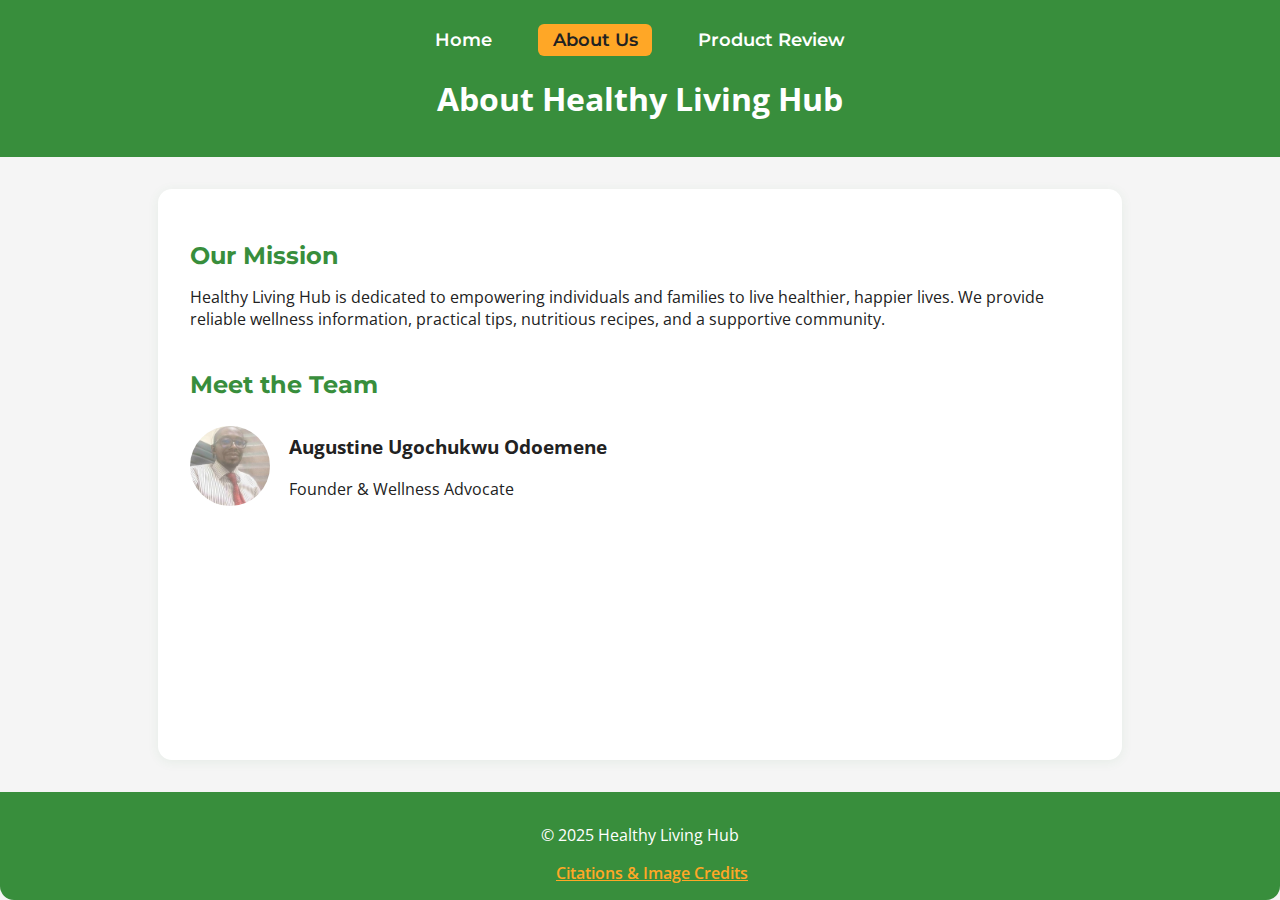
<file: about.html>
<!DOCTYPE html>
<html lang="en">

<head>
    <meta charset="UTF-8">
    <meta name="viewport" content="width=device-width, initial-scale=1.0">
    <title>About Us | Healthy Living Hub</title>
    <meta name="author" content="Augustine Ugochukwu">
    <meta http-equiv="X-UA-Compatible" content="IE=edge">
    <meta name="description" content="Your gateway to a healthier lifestyle. Tips, recipes, and wellness resources.">
    <link rel="stylesheet" href="styles/own.css">
    <script defer src="scripts/own.js"></script>
</head>

<body>
    <header>
        <nav>
            <a href="own.html">Home</a>
            <a href="about.html" aria-current="page">About Us</a>
            <a href="form.html">Product Review</a>
        </nav>
        <h1>About Healthy Living Hub</h1>
    </header>
    <main>
        <section>
            <h2>Our Mission</h2>
            <p>
                Healthy Living Hub is dedicated to empowering individuals and families to live healthier, happier lives.
                We provide reliable wellness information, practical tips, nutritious recipes, and a supportive
                community.
            </p>
        </section>
        <section>
            <h2>Meet the Team</h2>
            <div class="team">
                <img src="images/resize-profile.jpg" alt="Team member" loading="lazy">
                <div>
                    <h3>Augustine Ugochukwu Odoemene</h3>
                    <p>Founder & Wellness Advocate</p>
                </div>
            </div>
        </section>
    </main>
    <footer>
        <p>&copy; 2025 Healthy Living Hub</p>
        <a href="citation.html">Citations & Image Credits</a>
    </footer>
</body>

</html>
</file>
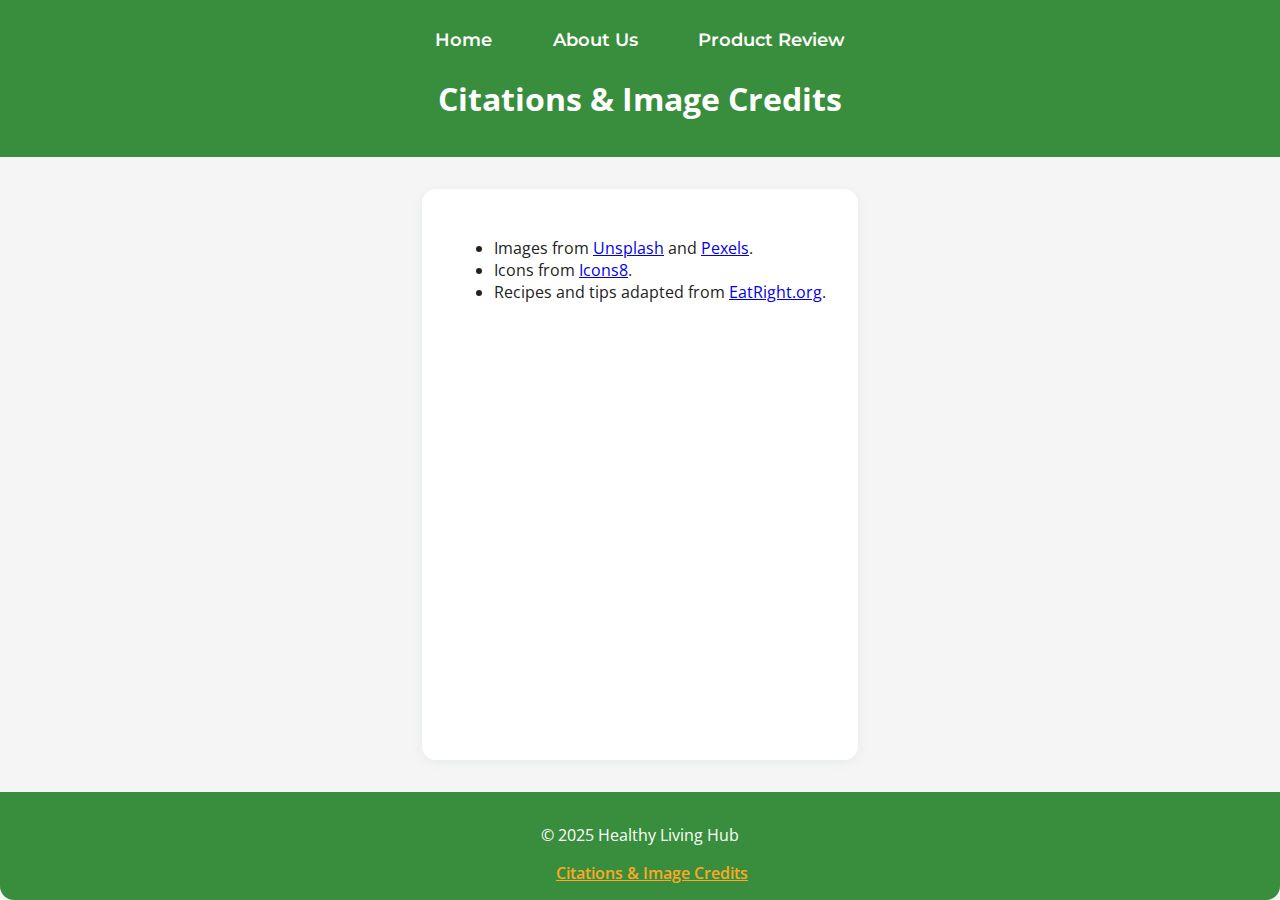
<file: citation.html>
<!DOCTYPE html>
<html lang="en">

<head>
    <meta charset="UTF-8">
    <meta name="viewport" content="width=device-width, initial-scale=1.0">
    <title>Citations | Healthy Living Hub</title>
    <meta name="author" content="Augustine Ugochukwu">
    <meta http-equiv="X-UA-Compatible" content="IE=edge">
    <meta name="description" content="Your gateway to a healthier lifestyle. Tips, recipes, and wellness resources.">
    <link rel="stylesheet" href="styles/own.css">
</head>

<body>
    <header>
        <nav>
            <a href="own.html">Home</a>
            <a href="about.html">About Us</a>
            <a href="form.html">Product Review</a>
        </nav>
        <h1>Citations & Image Credits</h1>
    </header>
    <main>
        <ul>
            <li>Images from <a
                    href="https://unsplash.com/photos/sparkling-gold-glitter-covers-a-textured-surface-J8G1W0A4Cx4"
                    target="_blank">Unsplash</a> and <a href="https://www.pexels.com/" target="_blank">Pexels</a>.</li>
            <li>Icons from <a href="https://icons8.com/" target="_blank">Icons8</a>.</li>
            <li>Recipes and tips adapted from <a href="https://www.eatright.org/" target="_blank">EatRight.org</a>.</li>
        </ul>
    </main>
    <footer>
        <p>&copy; 2025 Healthy Living Hub</p>
        <a href="citation.html">Citations & Image Credits</a>
    </footer>
</body>

</html>
</file>
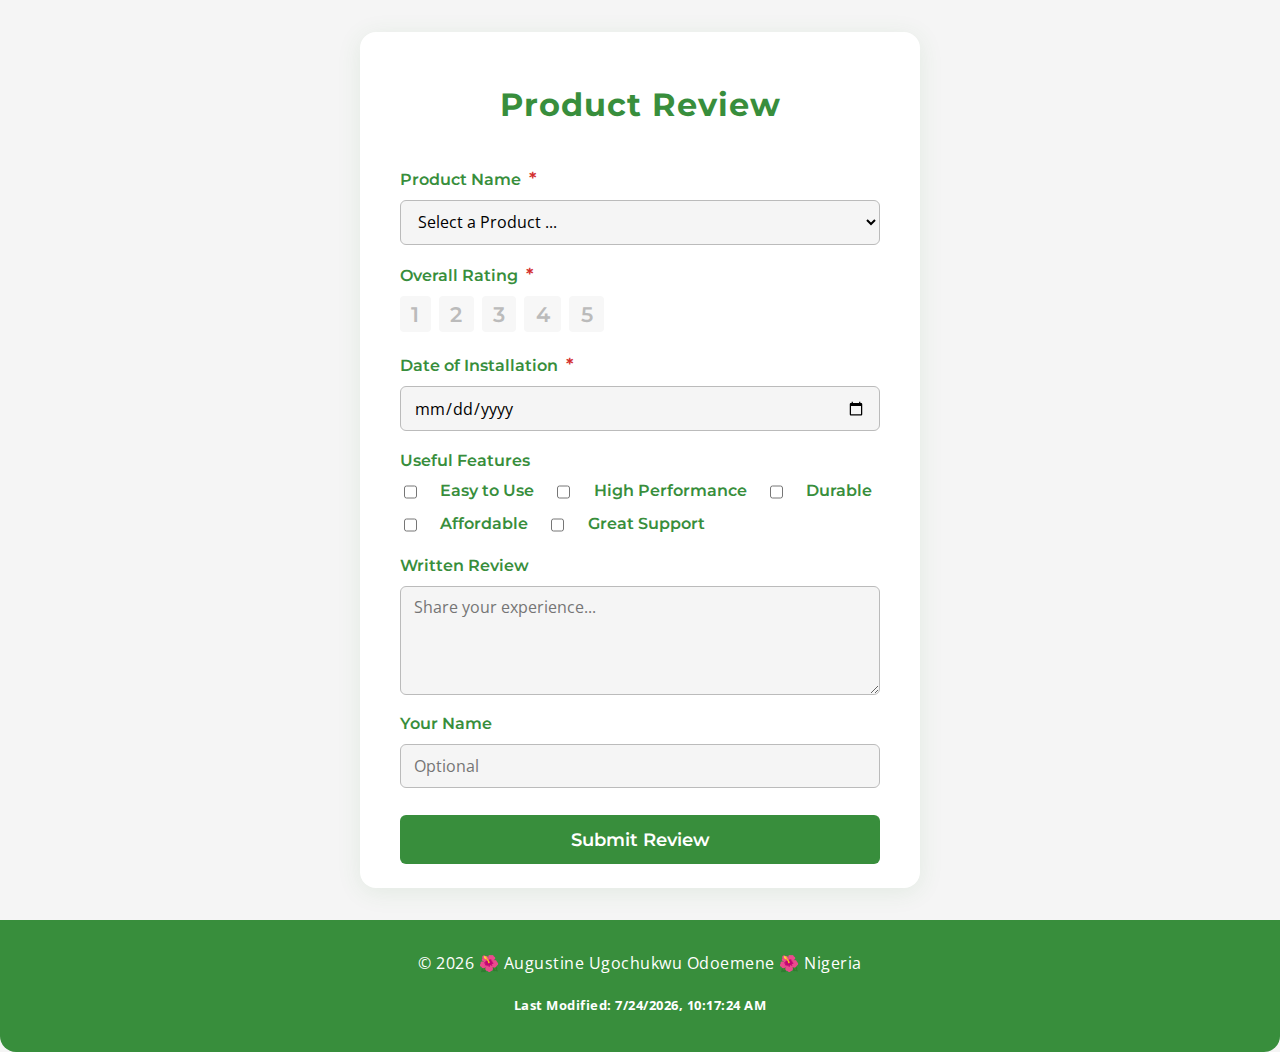
<file: form.html>
<!DOCTYPE html>
<html lang="en">

<head>
    <meta charset="UTF-8">
    <meta name="viewport" content="width=device-width, initial-scale=1.0">
    <title>Product Review | Healthy Living Hub</title>
    <meta name="author" content="Augustine Ugochukwu">
    <meta http-equiv="X-UA-Compatible" content="IE=edge">
    <meta name="description"
        content="Submit your product review for the Healthy Living Hub. Share your experience and help others make informed decisions.">
    <link rel="stylesheet" href="styles/form.css">
    <script defer src="scripts/form.js"></script>
</head>

<body>
    <main>
        <form id="reviewForm" method="get" action="review.html" autocomplete="on">
            <h1>Product Review</h1>
            <div class="form-group">
                <label for="productName">Product Name <span class="required">*</span></label>
                <select id="productName" name="productName" required>
                    <option value="" disabled selected>Select a Product ...</option>
                    <!-- Options populated by JS -->
                </select>
            </div>
            <div class="form-group">
                <label>Overall Rating <span class="required">*</span></label>
                <div class="rating-group">
                    <input type="radio" id="rating1" name="overallRating" value="1" required>
                    <label for="rating1" title="1 star">1</label>
                    <input type="radio" id="rating2" name="overallRating" value="2">
                    <label for="rating2" title="2 stars">2</label>
                    <input type="radio" id="rating3" name="overallRating" value="3">
                    <label for="rating3" title="3 stars">3</label>
                    <input type="radio" id="rating4" name="overallRating" value="4">
                    <label for="rating4" title="4 stars">4</label>
                    <input type="radio" id="rating5" name="overallRating" value="5">
                    <label for="rating5" title="5 stars">5</label>
                </div>
            </div>
            <div class="form-group">
                <label for="installDate">Date of Installation <span class="required">*</span></label>
                <input type="date" id="installDate" name="installDate" required>
            </div>
            <div class="form-group">
                <label>Useful Features</label>
                <div class="checkbox-group">
                    <input type="checkbox" id="feature1" name="features" value="Easy to Use">
                    <label for="feature1">Easy to Use</label>
                    <input type="checkbox" id="feature2" name="features" value="High Performance">
                    <label for="feature2">High Performance</label>
                    <input type="checkbox" id="feature3" name="features" value="Durable">
                    <label for="feature3">Durable</label>
                    <input type="checkbox" id="feature4" name="features" value="Affordable">
                    <label for="feature4">Affordable</label>
                    <input type="checkbox" id="feature5" name="features" value="Great Support">
                    <label for="feature5">Great Support</label>
                </div>
            </div>
            <div class="form-group">
                <label for="writtenReview">Written Review</label>
                <textarea id="writtenReview" name="writtenReview" rows="4"
                    placeholder="Share your experience..."></textarea>
            </div>
            <div class="form-group">
                <label for="userName">Your Name</label>
                <input type="text" id="userName" name="userName" maxlength="50" placeholder="Optional">
            </div>
            <div class="form-group">
                <input type="submit" value="Submit Review">
            </div>
        </form>
    </main>
    <footer class="footer">
        <p></p>
        <h5></h5>
    </footer>
</body>

</html>
</file>
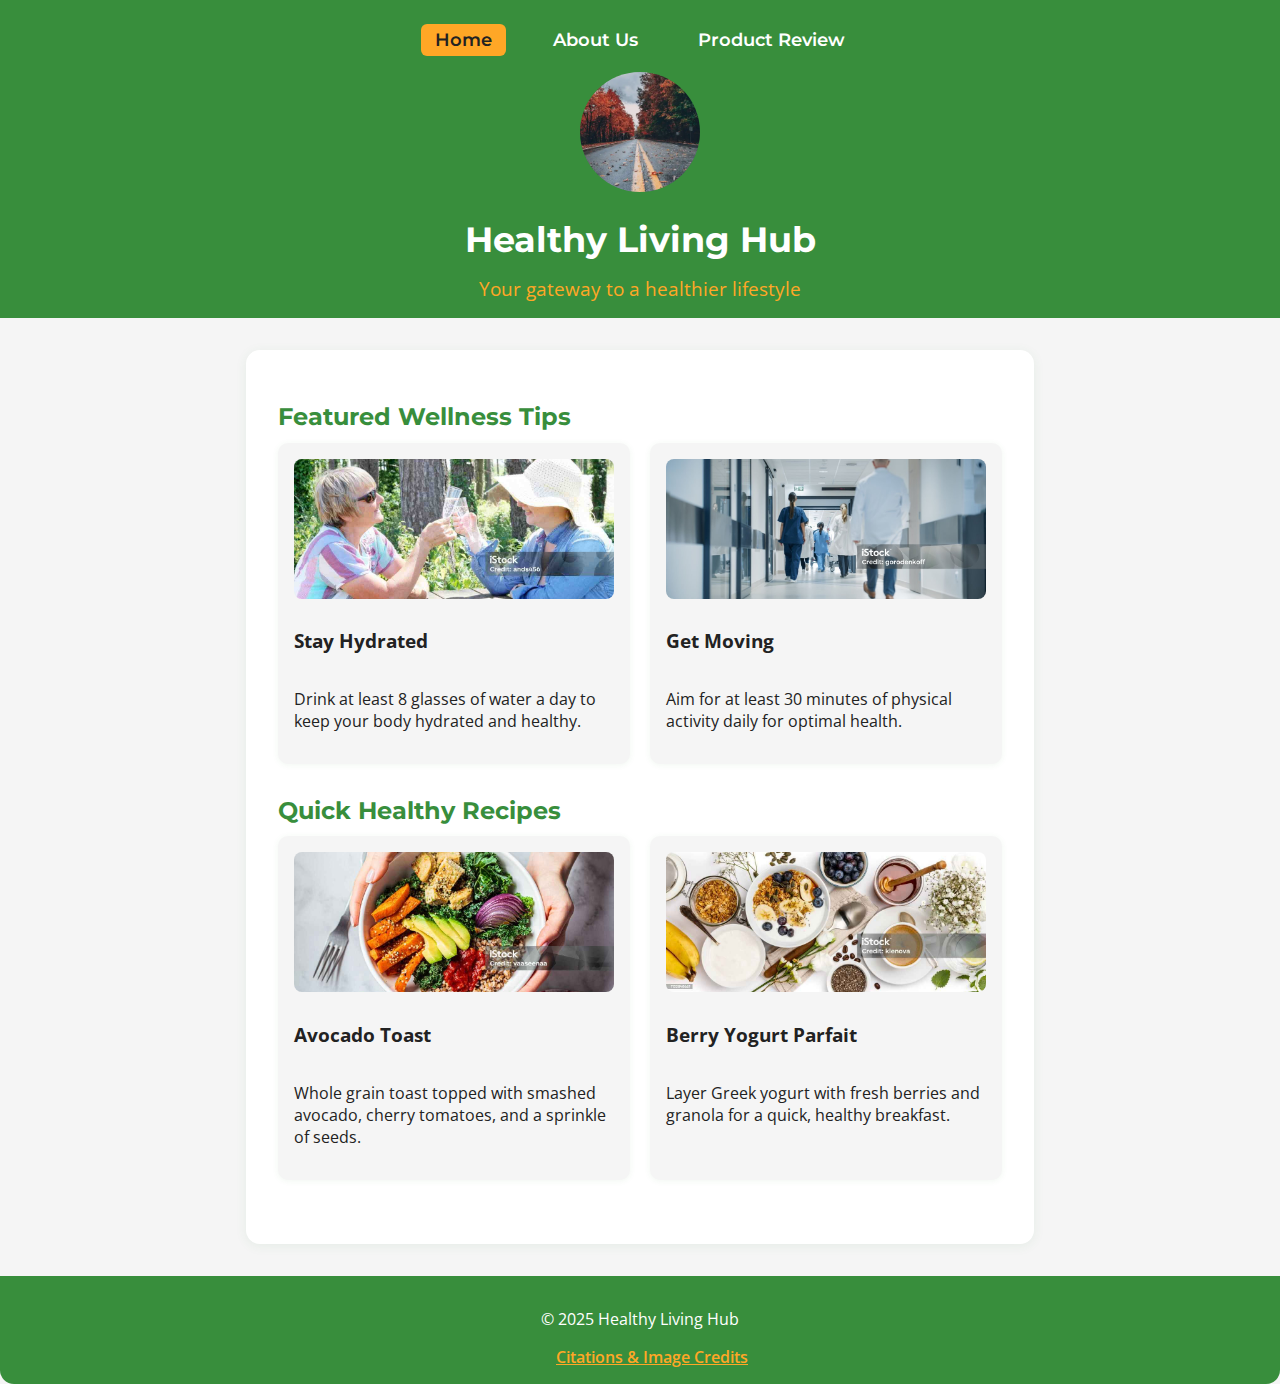
<file: own.html>
<!DOCTYPE html>
<html lang="en">

<head>
    <meta charset="UTF-8">
    <meta name="viewport" content="width=device-width, initial-scale=1.0">
    <title>Healthy Living Hub</title>
    <meta name="author" content="Augustine Ugochukwu">
    <meta http-equiv="X-UA-Compatible" content="IE=edge">
    <meta name="description" content="Your gateway to a healthier lifestyle. Tips, recipes, and wellness resources.">
    <link rel="stylesheet" href="styles/own.css">
    <script defer src="scripts/own.js"></script>
</head>

<body>
    <header>
        <nav>
            <a href="index.html" aria-current="page">Home</a>
            <a href="about.html">About Us</a>
            <a href="form.html">Product Review</a>
        </nav>
        <div class="hero">
            <img src="images/final_img1.webp" alt="Healthy food" loading="lazy">
            <h1>Healthy Living Hub</h1>
            <p>Your gateway to a healthier lifestyle</p>
        </div>
    </header>
    <main>
        <section class="featured">
            <h2>Featured Wellness Tips</h2>
            <div id="tips-container"></div>
        </section>
        <section class="recipes">
            <h2>Quick Healthy Recipes</h2>
            <div id="recipes-container"></div>
        </section>
    </main>
    <footer>
        <p>&copy; 2025 Healthy Living Hub</p>
        <a href="citation.html">Citations & Image Credits</a>
    </footer>
</body>

</html>
</file>
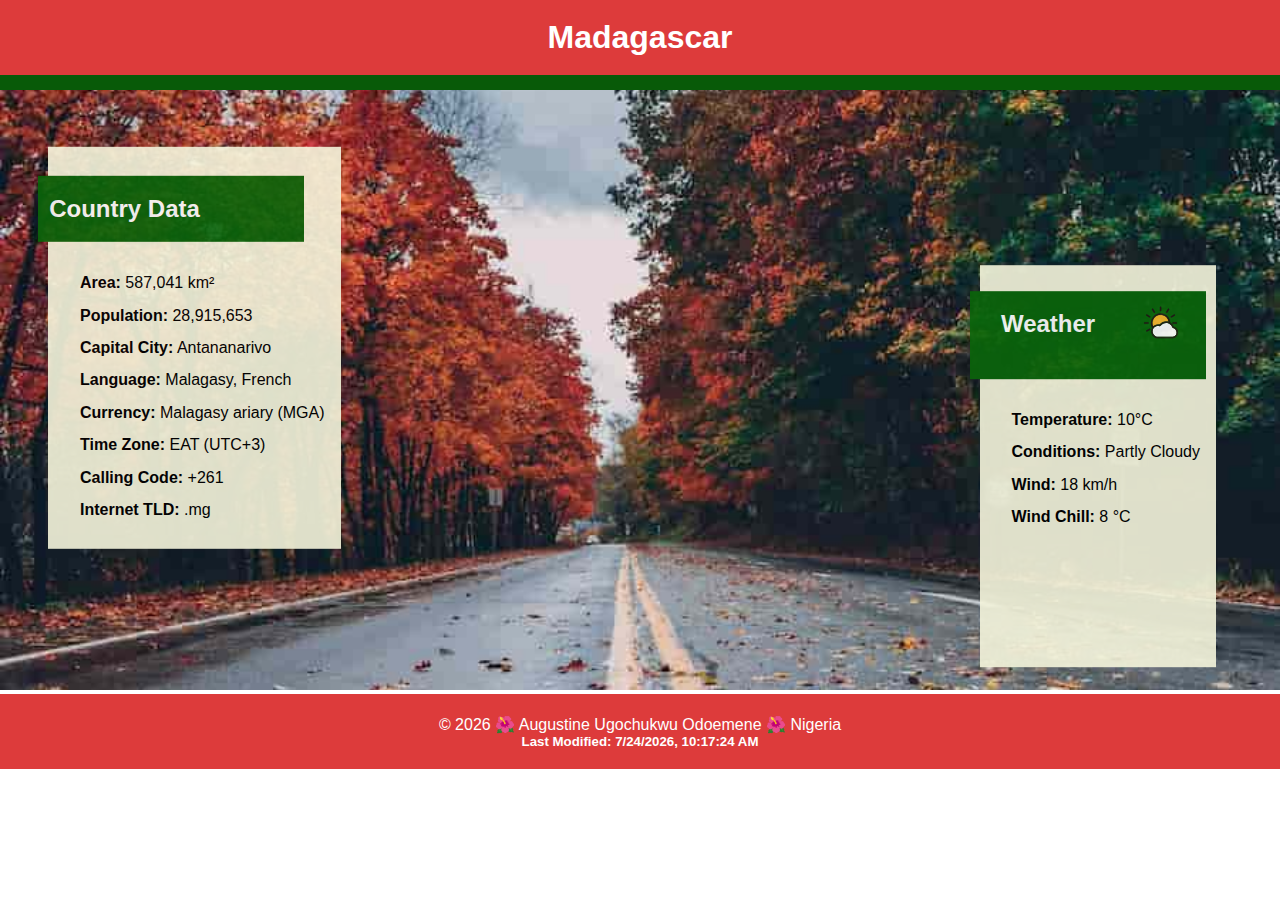
<file: place.html>
<!doctype html>
<html lang="en-US">

<head>
    <meta charset="utf-8">
    <meta name="viewport" content="width=device-width, initial-scale=1">
    <title>Madagascar - Country Information</title>
    <meta name="author" content="Augustine Ugochukwu">
    <meta http-equiv="X-UA-Compatible" content="IE=edge">
    <meta name="description"
        content="This is a Temple Album page for WDD 131 - Dynamic Web Fundamental course created by Augustine Ugochukwu Odoemene">
    <link
        href="https://fonts.googleapis.com/css2?family=Montserrat:wght@400;700&family=Roboto:wght@400;500&display=swap"
        rel="stylesheet">
    <link href="styles/place.css" rel="stylesheet">
    <script defer src="scripts/place.js"></script>
</head>

<body>
    <header class="header">
        <h1>Madagascar</h1>
    </header>
    <div class="green"></div>
    <main>
        <section class="hero-section">
            <picture>
                <source srcset="images/for_small_size.webp" media="min-width: 900px">
                <source srcset="images/for_small_size.webp" media="min-width: 550px">
                <img src="images/final_img3.webp" alt="Responsive Temple" class="hero-img">
            </picture>
            <!-- <img src="images/hero_img.webp" alt="Madagascar landscape" class="hero-img"></img> -->
        </section>
        <section class="info-section">
            <div class="country-data">
                <div class="country-data-0">
                    <h2>Country Data</h2>
                </div>
                <div class="country-data-0-1">
                    <ul>
                        <li><strong>Area:</strong> <span id="area">587,041 km²</span></li>
                        <li><strong>Population:</strong> <span id="population">28,915,653</span></li>
                        <li><strong>Capital City:</strong> <span id="capital">Antananarivo</span></li>
                        <li><strong>Language:</strong> <span id="language">Malagasy, French</span></li>
                        <li><strong>Currency:</strong> <span id="currency">Malagasy ariary (MGA)</span></li>
                        <li><strong>Time Zone:</strong> <span id="timezone">EAT (UTC+3)</span></li>
                        <li><strong>Calling Code:</strong> <span id="calling-code">+261</span></li>
                        <li><strong>Internet TLD:</strong> <span id="tld">.mg</span></li>
                    </ul>
                </div>
            </div>
            <div class="weather-data">
                <div class="country-data-1">
                    <h2>Weather</h2>
                    <img src="images/weather.svg" alt="Weather icon" class="weather-icon"></img>
                </div>
                <div class="weather-details">
                    <ul class="weather-details-0">
                        <li><strong>Temperature:</strong> <span id="conditions">10°C</span></li>
                        <li><strong>Conditions:</strong> <span id="conditions">Partly Cloudy</span></li>
                        <li><strong>Wind:</strong> <span id="wind">18</span> km/h</li>
                        <li><strong>Wind Chill:</strong> <span id="windchill"></span></li>
                    </ul>
                </div>
            </div>
        </section>
    </main>
    <footer class="footer">
        <p></p>
        <h5></h5>
    </footer>
</body>

</html>
</file>
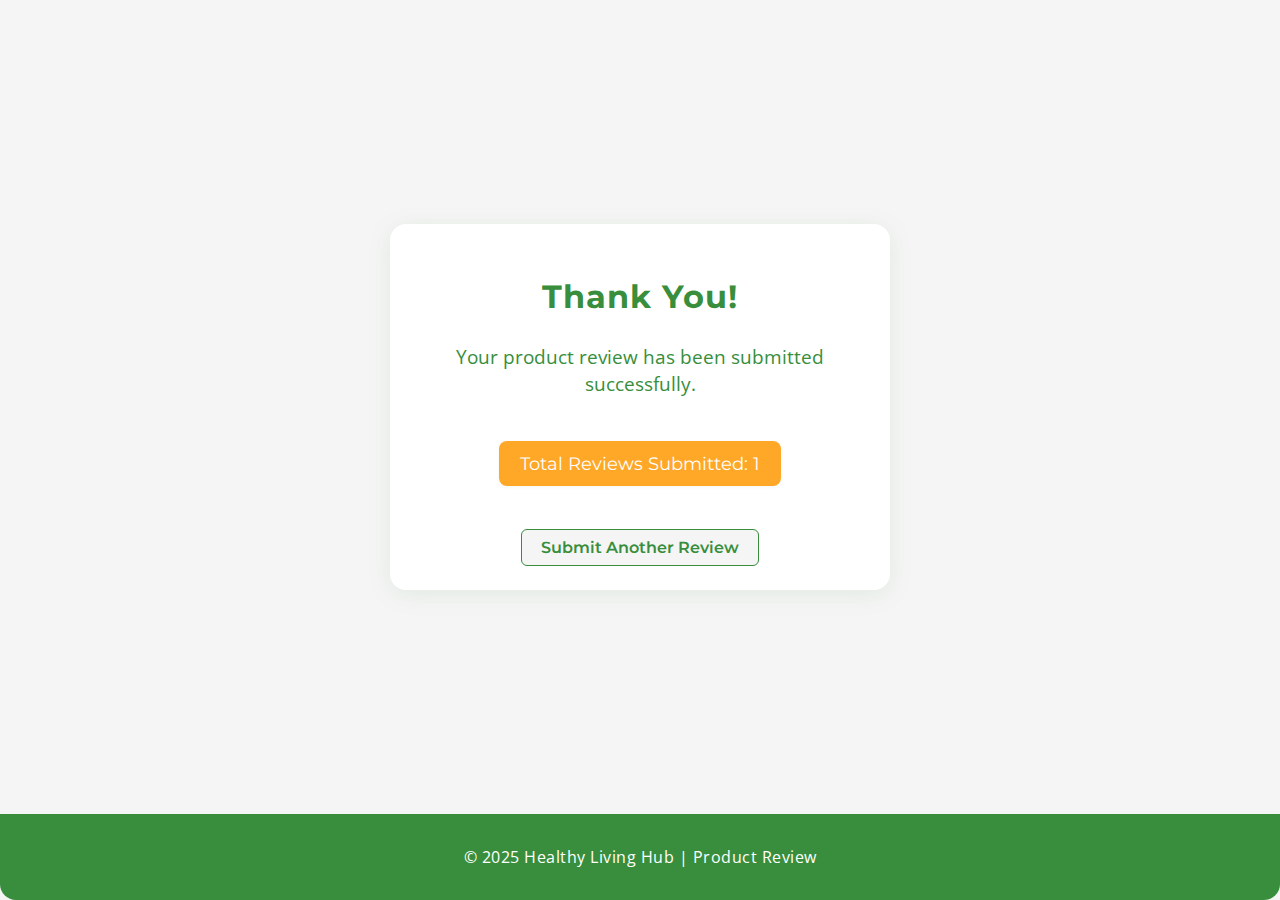
<file: review.html>
<!DOCTYPE html>
<html lang="en">

<head>
    <meta charset="UTF-8">
    <meta name="viewport" content="width=device-width, initial-scale=1.0">
    <meta http-equiv="X-UA-Compatible" content="IE=edge">
    <title>Review Submitted | Healthy Living Hub</title>
    <meta name="author" content="Augustine Ugochukwu">
    <meta name="description"
        content="Thank you for submitting your product review. Your feedback helps us improve our products and services.">
    <link rel="stylesheet" href="styles/review.css">
    <script>
        // Increment review counter on page load
        document.addEventListener('DOMContentLoaded', function () {
            let count = Number(localStorage.getItem('reviewCount')) || 0;
            count++;
            localStorage.setItem('reviewCount', count);
            document.getElementById('reviewCounter').textContent = count;
        });
    </script>
</head>

<body>
    <main>
        <div class="confirmation-container">
            <h1>Thank You!</h1>
            <div class="confirmation-message">
                Your product review has been submitted successfully.
            </div>
            <div class="counter">
                Total Reviews Submitted: <span id="reviewCounter">0</span>
            </div>
            <a href="form.html" class="back-link">Submit Another Review</a>
        </div>
    </main>
    <footer>
        <p>&copy; 2025 Healthy Living Hub | Product Review</p>
    </footer>
</body>

</html>
</file>
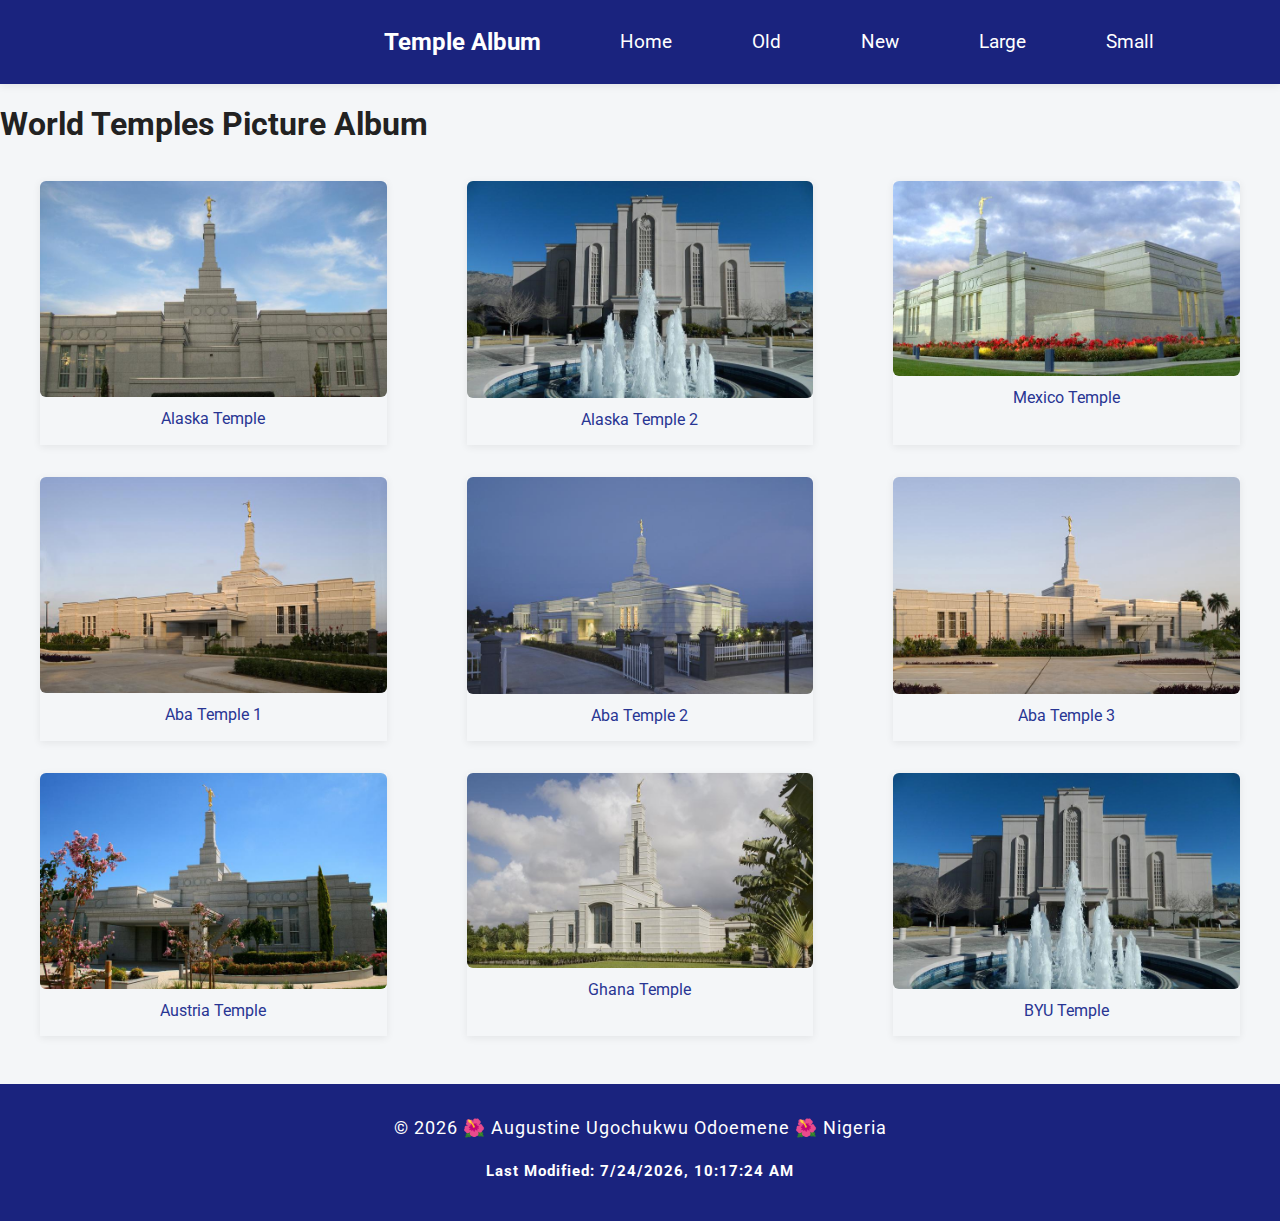
<file: temples.html>
<!DOCTYPE html>
<html lang="en">

<head>
    <meta charset="UTF-8">
    <meta name="viewport" content="width=device-width, initial-scale=1.0">
    <title>Temple Album</title>
    <meta name="author" content="Augustine Ugochukwu">
    <meta http-equiv="X-UA-Compatible" content="IE=edge">
    <meta name="description"
        content="This is a Temple Album page for WDD 131 - Dynamic Web Fundamental course created by Augustine Ugochukwu Odoemene">
    <link
        href="https://fonts.googleapis.com/css2?family=Montserrat:wght@400;700&family=Roboto:wght@400;500&display=swap"
        rel="stylesheet">
    <link rel="stylesheet" href="styles/temples.css">
    <link rel="stylesheet" href="styles/temples-large.css" media="screen and (min-width: 900px)">
    <script defer src="scripts/temples.js"></script>
</head>

<body>
    <header>
        <div class="header-content">
            <h2 class="site-title">Temple Album</h2>
            <button id="hamburger" aria-label="Open navigation menu">
                <span class="hamburger-icon">&#9776;</span>
            </button>
            <nav id="main-nav" class="nav">
                <ul>
                    <li><a href="#">Home</a></li>
                    <li><a href="#">Old</a></li>
                    <li><a href="#">New</a></li>
                    <li><a href="#">Large</a></li>
                    <li><a href="#">Small</a></li>
                </ul>
                <button id="close-nav" aria-label="Close navigation menu" class="close-nav">&times;</button>
            </nav>
        </div>
    </header>
    <main>
        <h1>World Temples Picture Album</h1>
        <section class="album-grid">
            <figure>
                <img src="images/temple-Alaska.jpg" alt="Alaska Temple">
                <figcaption>Alaska Temple</figcaption>
            </figure>
            <figure>
                <img src="images/temple-Alaska-2.jpg" alt="Alaska Temple 2">
                <figcaption>Alaska Temple 2</figcaption>
            </figure>
            <figure>
                <img src="images/temple-Mexico.jpg" alt="Mexico Temple">
                <figcaption>Mexico Temple</figcaption>
            </figure>
            <figure>
                <img src="images/temtle-aba-1.jpg" alt="Aba Temple 1">
                <figcaption>Aba Temple 1</figcaption>
            </figure>
            <figure>
                <img src="images/temtle-aba-2.jpg" alt="Aba Temple 2">
                <figcaption>Aba Temple 2</figcaption>
            </figure>
            <figure>
                <img src="images/temtle-aba-3.jpg" alt="Aba Temple 3">
                <figcaption>Aba Temple 3</figcaption>
            </figure>
            <figure>
                <img src="images/temtle-Austria-1.jpg" alt="Austria Temple">
                <figcaption>Austria Temple</figcaption>
            </figure>
            <figure>
                <img src="images/temtle-ghana-1.jpg" alt="Ghana Temple">
                <figcaption>Ghana Temple</figcaption>
            </figure>
            <figure>
                <img src="images/temple-Alaska-2.jpg" alt="BYU Temple">
                <figcaption>BYU Temple</figcaption>
            </figure>
        </section>
    </main>
    <footer class="footer">
        <p></p>
        <h5></h5>
    </footer>
</body>

</html>
</file>
<file: styles/own.css>
@import url('https://fonts.googleapis.com/css2?family=Montserrat:wght@600&family=Open+Sans:wght@400;600&display=swap');

:root {
    --primary: #388E3C;
    --secondary: #F5F5F5;
    --accent: #FFA726;
    --heading-font: 'Montserrat', Arial, sans-serif;
    --body-font: 'Open Sans', Arial, sans-serif;
}

body {
    font-family: var(--body-font);
    background: var(--secondary);
    color: #222;
    margin: 0;
    min-height: 100vh;
    display: flex;
    flex-direction: column;
}

header {
    background: var(--primary);
    color: #fff;
    padding: 1.5rem 1rem 1rem 1rem;
    text-align: center;
}

nav {
    display: flex;
    justify-content: center;
    gap: 2rem;
    margin-bottom: 1rem;
}

nav a {
    color: #fff;
    text-decoration: none;
    font-family: var(--heading-font);
    font-weight: 600;
    font-size: 1.1rem;
    padding: 0.3em 0.8em;
    border-radius: 6px;
    transition: background 0.2s, color 0.2s;
}

nav a[aria-current="page"],
nav a:hover,
nav a:focus {
    background: var(--accent);
    color: #222;
}

.hero {
    display: flex;
    flex-direction: column;
    align-items: center;
    gap: 0.7rem;
}

.hero img {
    width: 120px;
    height: 120px;
    border-radius: 50%;
    object-fit: cover;
    margin-bottom: 0.5rem;
}

.hero h1 {
    font-family: var(--heading-font);
    font-size: 2.2rem;
    margin: 0.2em 0 0.1em 0;
    color: #fff;
}

.hero p {
    font-size: 1.2rem;
    color: var(--accent);
    margin: 0;
}

main {
    flex: 1;
    max-width: 900px;
    margin: 2rem auto;
    background: #fff;
    border-radius: 14px;
    box-shadow: 0 2px 12px rgba(56, 142, 60, 0.08);
    padding: 2rem;
}

section {
    margin-bottom: 2.5rem;
}

h2 {
    font-family: var(--heading-font);
    color: var(--primary);
    margin-bottom: 0.7rem;
    font-size: 1.5rem;
}

.featured,
.recipes {
    margin-bottom: 2rem;
}

#tips-container,
#recipes-container {
    display: flex;
    flex-wrap: wrap;
    gap: 1.2rem;
}

.tip-card,
.recipe-card {
    background: var(--secondary);
    border-radius: 10px;
    box-shadow: 0 1px 6px rgba(56, 142, 60, 0.07);
    padding: 1rem;
    flex: 1 1 220px;
    min-width: 220px;
    max-width: 320px;
    display: flex;
    flex-direction: column;
    align-items: flex-start;
}

.tip-card img,
.recipe-card img {
    width: 100%;
    border-radius: 8px;
    margin-bottom: 0.7rem;
    object-fit: cover;
    max-height: 140px;
}

.team {
    display: flex;
    align-items: center;
    gap: 1.2rem;
    margin-top: 1rem;
}

.team img {
    width: 80px;
    height: 80px;
    border-radius: 50%;
    object-fit: cover;
}

footer {
    background: var(--primary);
    color: #fff;
    text-align: center;
    padding: 1rem 0;
    font-size: 1rem;
    margin-top: auto;
    border-radius: 0 0 14px 14px;
}

footer a {
    color: var(--accent);
    margin-left: 1.5rem;
    text-decoration: underline;
    font-weight: 600;
}

@media (max-width: 700px) {
    main {
        padding: 1rem;
        margin: 1rem;
    }

    .hero img {
        width: 80px;
        height: 80px;
    }

    .team {
        flex-direction: column;
        align-items: flex-start;
    }

    #tips-container,
    #recipes-container {
        flex-direction: column;
        gap: 0.7rem;
    }
}
</file>
<file: styles/form.css>
@import url('https://fonts.googleapis.com/css2?family=Montserrat:wght@600&family=Open+Sans:wght@400;600&display=swap');

:root {
    --primary: #388E3C;
    --secondary: #F5F5F5;
    --accent: #FFA726;
    --danger: #d32f2f;
    --heading-font: 'Montserrat', Arial, sans-serif;
    --body-font: 'Open Sans', Arial, sans-serif;
}

body {
    font-family: var(--body-font);
    background: var(--secondary);
    margin: 0;
    color: #222;
    min-height: 100vh;
    display: flex;
    flex-direction: column;
}

main {
    flex: 1;
    display: flex;
    align-items: center;
    justify-content: center;
    padding: 2rem 1rem;
}

form {
    background: #fff;
    border-radius: 16px;
    box-shadow: 0 4px 24px rgba(56, 142, 60, 0.10);
    max-width: 480px;
    width: 100%;
    padding: 2rem 2.5rem 1.5rem 2.5rem;
    display: flex;
    flex-direction: column;
    gap: 1.2rem;
}

h1 {
    font-family: var(--heading-font);
    color: var(--primary);
    text-align: center;
    margin-bottom: 1.5rem;
    font-size: 2rem;
    letter-spacing: 1px;
}

.form-group {
    display: flex;
    flex-direction: column;
    gap: 0.5rem;
}

label {
    font-weight: 600;
    color: var(--primary);
    font-family: var(--heading-font);
    margin-bottom: 0.2rem;
}

.required {
    color: var(--danger);
    font-size: 1.1em;
    margin-left: 0.2em;
}

select,
input[type="date"],
input[type="text"],
textarea {
    font-family: var(--body-font);
    font-size: 1rem;
    padding: 0.6em 0.8em;
    border: 1px solid #bbb;
    border-radius: 6px;
    background: var(--secondary);
    transition: border 0.2s;
}

select:focus,
input[type="date"]:focus,
input[type="text"]:focus,
textarea:focus {
    border: 1.5px solid var(--primary);
    outline: none;
}

.rating-group {
    display: flex;
    gap: 0.5rem;
    align-items: center;
}

.rating-group input[type="radio"] {
    display: none;
}

.rating-group label {
    color: #bbb;
    font-size: 1.3rem;
    cursor: pointer;
    padding: 0.2em 0.5em;
    border-radius: 4px;
    background: #f7f7f7;
    transition: background 0.2s, color 0.2s;
    border: 1px solid transparent;
}

.rating-group input[type="radio"]:checked+label,
.rating-group label:hover,
.rating-group label:focus {
    color: var(--accent);
    background: #fffbe7;
    border: 1px solid var(--accent);
}

.checkbox-group {
    display: flex;
    flex-wrap: wrap;
    gap: 0.7rem 1.2rem;
}

.checkbox-group input[type="checkbox"] {
    accent-color: var(--primary);
    margin-right: 0.3em;
}

textarea {
    resize: vertical;
    min-height: 80px;
    max-height: 200px;
}

input[type="submit"] {
    background: var(--primary);
    color: #fff;
    font-family: var(--heading-font);
    font-size: 1.1rem;
    font-weight: 600;
    border: none;
    border-radius: 6px;
    padding: 0.8em 0;
    cursor: pointer;
    margin-top: 0.5rem;
    transition: background 0.2s;
}

input[type="submit"]:hover,
input[type="submit"]:focus {
    background: var(--accent);
    color: #222;
}

footer {
    background: var(--primary);
    color: #fff;
    text-align: center;
    padding: 1rem 0;
    font-size: 1rem;
    letter-spacing: 0.5px;
    margin-top: auto;
    border-radius: 0 0 16px 16px;
}

/* Responsive Design */
@media (max-width: 600px) {
    form {
        padding: 1.2rem 0.7rem 1rem 0.7rem;
        max-width: 98vw;
    }

    h1 {
        font-size: 1.3rem;
    }

    main {
        padding: 0.5rem;
    }

    .checkbox-group {
        gap: 0.5rem 0.7rem;
    }
}
</file>
<file: styles/place.css>
* {
    margin: 0px;
    padding: 0px;
}

body {
    overflow-x: hidden;
    font-family: 'Franklin Gothic Medium', 'Arial Narrow', Arial, sans-serif;
}

.green {
    width: 100%;
    height: 15px;
    background-color: rgb(8, 90, 8);
}

main {
    width: 100%;
    height: auto;
    background-color: rgb(255, 255, 255);

}

.hero-section {
    width: auto;
    height: auto;
}

.hero-section picture {
    background-size: cover;
    background-position: center;
}

.hero-img {
    width: 100%;
    height: 600px;
    object-fit: cover;
    object-position: center;
}

/* .hero-section {
    width: 100%;
    height: calc(100vh - 90px);
    background-image: url('../images/hero_img.webp');
    background-size: cover;
    background-position: center;
} */

.info-section {
    width: 100%;
}

.country-data {
    display: flex;
    flex-direction: column;
    width: auto;
    background-color: beige;
    opacity: 0.9;
    padding-top: 1.8rem;
}

.country-data-0 h2 {
    color: white;
}

.country-data-0-1 {
    width: auto;
    height: auto;
    padding: 2rem 1rem 1rem 2rem;
}

.country-data-0-1 ul {
    list-style: none;
}

.country-data-0-1 ul li {
    margin-bottom: 0.9rem;
}

.weather-data {
    display: flex;
    flex-direction: column;
    width: auto;
    background-color: beige;
    height: auto;
    opacity: 0.9;
    padding-top: 1.6rem;
}

.country-data-1 h2 {
    color: white;
}

.country-data-1 img {
    width: 50px;
    height: 50px;
    transform: translateY(-0.8rem);
}

.weather-details {
    width: auto;
    height: auto;
    padding: 2rem 1rem 1rem 2rem;
}

.weather-details ul {
    list-style: none;
}

.weather-details ul li {
    margin-bottom: 0.9rem;
}

.footer {
    width: 100%;
    height: 75px;
    background-color: rgb(221, 59, 59);
    display: flex;
    flex-direction: column;
    align-items: center;
    justify-content: center;
    color: white;
}

@media (max-width:365px) {
    header {
        padding: 1rem 0.7rem 1rem 0.7rem;
    }
}

@media (max-width:617px) {

    header {
        height: 75px;
        width: 100%;
        display: flex;
        justify-content: center;
        align-items: center;
        background-color: rgb(221, 59, 59);
    }

    header h1 {
        color: white;
        /* text-align: center; */
        /* line-height: 5px; */
    }

    .country-data {
        text-align: center;
    }

    .weather-data {
        text-align: center;
    }

    .country-data-1 {
        display: flex;
        flex-direction: column;
        justify-content: center;
        align-items: center;
        gap: 0.7rem;
    }

    .country-data-1 h2 {
        color: black
    }

    .country-data-0 h2 {
        color: black;
    }

}

@media (min-width:617px) {

    header {
        height: 75px;
        width: 100%;
        background-color: rgb(221, 59, 59);
    }

    header h1 {
        color: white;
        text-align: center;
        line-height: 75px;
    }

    .info-section {
        width: 95%;
        display: flex;
        justify-content: space-between;
        margin: 0px auto;
        position: absolute;
        padding-left: 1.5rem;
        padding-right: 1.5rem;
        z-index: 9;
        transform: translateY(-30rem);
    }

    .country-data-1 {
        width: auto;
        background-color: rgb(10, 102, 10);
        height: auto;
        display: flex;
        justify-content: space-around;
        padding: 1.2rem 0rem 1.2rem 0.7rem;
        transform: translateX(-10px);
    }

    .country-data-0 {
        width: 87%;
        height: auto;
        transform: translateX(-10px);
        padding: 1.2rem 0rem 1.2rem 0.7rem;
        background-color: rgb(10, 102, 10);
    }

    .country-data {
        transform: translate(1.5rem, -4.2rem)
    }

    .weather-data {
        transform: translate(-1.5rem, 3.2rem);
    }
}
</file>
<file: styles/review.css>
@import url('https://fonts.googleapis.com/css2?family=Montserrat:wght@600&family=Open+Sans:wght@400;600&display=swap');

:root {
    --primary: #388E3C;
    --secondary: #F5F5F5;
    --accent: #FFA726;
    --heading-font: 'Montserrat', Arial, sans-serif;
    --body-font: 'Open Sans', Arial, sans-serif;
}

body {
    font-family: var(--body-font);
    background: var(--secondary);
    margin: 0;
    color: #222;
    min-height: 100vh;
    display: flex;
    flex-direction: column;
}

main {
    flex: 1;
    display: flex;
    align-items: center;
    justify-content: center;
    padding: 2rem 1rem;
}

.confirmation-container {
    background: #fff;
    border-radius: 16px;
    box-shadow: 0 4px 24px rgba(56, 142, 60, 0.10);
    max-width: 420px;
    width: 100%;
    padding: 2rem 2.5rem 1.5rem 2.5rem;
    display: flex;
    flex-direction: column;
    align-items: center;
    gap: 1.2rem;
}

h1 {
    font-family: var(--heading-font);
    color: var(--primary);
    text-align: center;
    margin-bottom: 0.5rem;
    font-size: 2rem;
    letter-spacing: 1px;
}

.confirmation-message {
    color: var(--primary);
    font-size: 1.2rem;
    text-align: center;
    margin-bottom: 0.5rem;
}

.counter {
    background: var(--accent);
    color: #fff;
    font-family: var(--heading-font);
    font-size: 1.1rem;
    padding: 0.7em 1.2em;
    border-radius: 8px;
    margin: 1rem 0;
    box-shadow: 0 1px 4px rgba(56, 142, 60, 0.07);
}

.back-link {
    display: inline-block;
    margin-top: 0.5rem;
    color: var(--primary);
    background: var(--secondary);
    border: 1px solid var(--primary);
    border-radius: 6px;
    padding: 0.5em 1.2em;
    font-family: var(--heading-font);
    font-weight: 600;
    text-decoration: none;
    transition: background 0.2s, color 0.2s;
}

.back-link:hover,
.back-link:focus {
    background: var(--primary);
    color: #fff;
}

footer {
    background: var(--primary);
    color: #fff;
    text-align: center;
    padding: 1rem 0;
    font-size: 1rem;
    letter-spacing: 0.5px;
    margin-top: auto;
    border-radius: 0 0 16px 16px;
}

/* Responsive Design */
@media (max-width: 600px) {
    .confirmation-container {
        padding: 1.2rem 0.7rem 1rem 0.7rem;
        max-width: 98vw;
    }

    h1 {
        font-size: 1.3rem;
    }

    main {
        padding: 0.5rem;
    }
}
</file>
<file: styles/temples.css>
/* Google Fonts */
body {
    font-family: 'Roboto', 'Montserrat', Arial, sans-serif;
    margin: 0;
    padding: 0;
    background: #f4f6f8;
    color: #222;
    overflow-x: hidden;
    width: 100%;
}

header {
    background: #1a237e;
    color: #fff;
    box-shadow: 0 2px 8px rgba(0, 0, 0, 0.08);
    padding: 0.5rem 1rem;
}

.logo {
    font-size: 1.5rem;
    font-weight: bold;
    letter-spacing: 2px;
}

nav {
    position: fixed;
    top: 0;
    left: 0;
    height: 100vh;
    width: 70vw;
    max-width: 300px;
    background: #283593;
    box-shadow: 2px 0 8px rgba(0, 0, 0, 0.08);
    transform: translateX(-100%);
    transition: transform 0.3s ease;
    z-index: 1000;
    display: flex;
    flex-direction: column;
    padding-top: 2rem;
}

nav.open {
    transform: translateX(0);
}

nav ul {
    list-style: none;
    padding: 0;
    margin: 0;
    display: flex;
    flex-direction: column;
    gap: 1.5rem;
    align-items: flex-start;
}

nav ul li a {
    color: #fff;
    text-decoration: none;
    font-size: 1.2rem;
    padding: 0.5rem 1.5rem;
    border-radius: 4px;
    transition: background 0.2s, color 0.2s;
}

nav ul li a:hover {
    background: #fff;
    color: #1a237e;
}

.hamburger {
    background: none;
    border: none;
    color: #fff;
    font-size: 2rem;
    cursor: pointer;
    display: block;
    z-index: 1100;
}

.close-nav {
    background: none;
    border: none;
    color: #fff;
    font-size: 2.5rem;
    position: absolute;
    top: 1rem;
    right: 1rem;
    cursor: pointer;
    display: block;
}

@media screen and (max-width: 699px) {
    .header-content {
    display: flex;
    align-items: center;
    justify-content: space-between;
    max-width: 1200px;
    margin: 0 auto;
}
    .album-main {
        width: 100%;
        display: flex;
        flex-direction: column;
        align-items: center;
    }

    .album-grid {
        display: grid;
        grid-template-columns: 1fr;
        gap: 0.5rem;
        width: 100%;
    }

    .album-grid img {
        max-width: 100%;
        height: auto;
        border-radius: 6px;
        margin-bottom: 0.5rem;
    }
}

@media (min-width: 700px) {
    nav {
        position: static;
        height: auto;
        width: auto;
        background: none;
        box-shadow: none;
        transform: none;
        flex-direction: row;
        padding-top: 0;
    }

    nav ul {
        flex-direction: row;
        gap: 2rem;
        align-items: center;
    }

    .hamburger,
    .close-nav {
        display: none;
    }

    .album-grid figure {
        /* background: #fff;
        border-radius: 8px;
        box-shadow: 0 2px 8px rgba(0, 0, 0, 0.07);
        overflow: hidden;
        margin: 0;
        display: flex;
        flex-direction: column;
        align-items: center;
        padding: 1rem 0.5rem; */
        box-shadow: 0 2px 8px rgba(0, 0, 0, 0.07);
    }
}


.album-main h1 {
    font-family: 'Montserrat', 'Roboto', Arial, sans-serif;
    font-size: 2rem;
    margin-bottom: 1.5rem;
    color: #1a237e;
    text-align: center;
}

.album-grid figcaption {
    font-size: 1rem;
    color: #283593;
    margin-top: 0.5rem;
    margin-bottom: 1rem;
    text-align: center;
}

.footer {
    background: #1a237e;
    color: #fff;
    text-align: center;
    padding: 1rem 0;
    margin-top: 2rem;
    font-size: 1rem;
    letter-spacing: 1px;
}
</file>
<file: styles/temples-large.css>
@media (min-width: 700px) {

    .header-content {
        display: flex;
        justify-content: space-evenly;
        width: 50%;
        margin: 0px auto;
    }

    .album-main {
        width: 100%;
        display: flex;
        flex-direction: column;
        align-items: center;
    }

    .album-grid {
        display: grid;
        grid-template-columns: repeat(3, 1fr);
        width: 100%;
    }

    .album-grid img {
        height: auto;
        width: 100%;
        border-radius: 6px;
        /* margin-bottom: 0.5rem; */
    }

    /* .album-grid figure {
        padding: 2rem 1rem;
    } */

    .album-main h1 {
        font-size: 2.5rem;
    }

    .footer {
        font-size: 1.1rem;
    }

    .header-content {
        padding: 0 2rem;
    }
}
</file>
